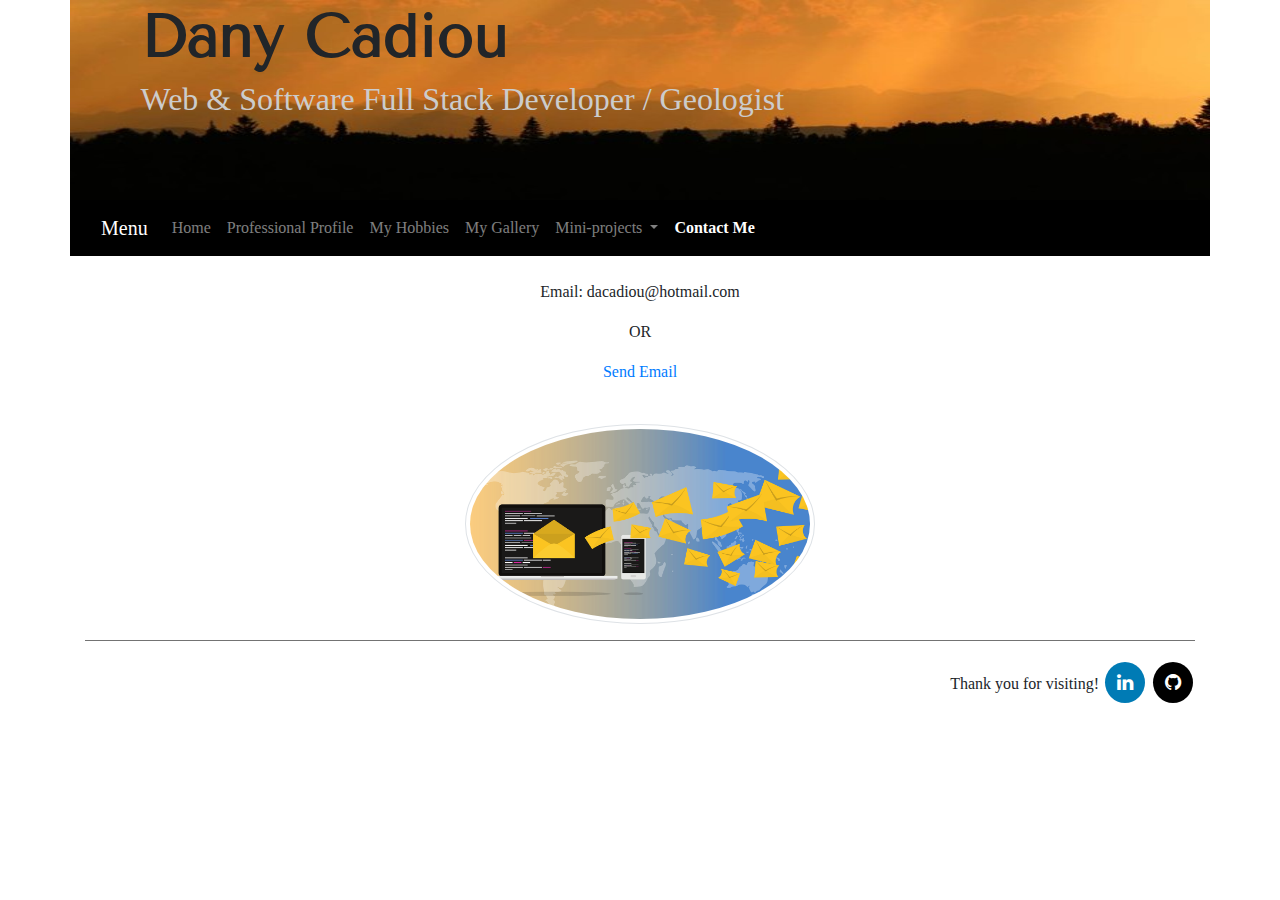
<file: html/4_Contact_me.html>
<!DOCTYPE html>
<html lang="en">

<head>

    <title>Contact Me</title>

    <meta charset="utf-8">
    <meta name="viewport" content="width=device-width, initial-scale=1">

    <!-- 3.5.1 jQuery library -->
    <script src="https://ajax.googleapis.com/ajax/libs/jquery/3.5.1/jquery.min.js"></script>
    <!-- Latest compiled and minified Bootstrap CSS -->
    <link rel="stylesheet" href="https://maxcdn.bootstrapcdn.com/bootstrap/4.5.0/css/bootstrap.min.css">
    <!-- 3.4.1 compiled and minified Bootstrap CSS -->
    <!--<link rel="stylesheet" href="https://maxcdn.bootstrapcdn.com/bootstrap/3.4.1/css/bootstrap.min.css">
    <!-- 4.5.0 Latest compiled Bootstrap CSS-->
    <script src="https://maxcdn.bootstrapcdn.com/bootstrap/4.5.0/js/bootstrap.min.js"></script>
    <!-- 1.16.0 Popper library-->
    <script src="https://cdnjs.cloudflare.com/ajax/libs/popper.js/1.16.0/umd/popper.min.js"></script>
    <link rel="stylesheet" href="https://cdnjs.cloudflare.com/ajax/libs/font-awesome/4.7.0/css/font-awesome.min.css">
    <link href="https://fonts.googleapis.com/css2?family=Tenor+Sans&display=swap" rel="stylesheet">
    
    <!-- External set up of style-->
    <link rel="stylesheet" type="text/css" href="../css/style.css">


    <!-- Internal set up of style-->
    <style type="text/css">

    </style>

</head>

<body>

    <div class="container header">
        <h1>Dany Cadiou</h1>
        <h2>Web & Software Full Stack Developer / Geologist </h2>
    </div>

    <div class="container" style="background-color: black;">
        <nav class="navbar navbar-expand-lg navbar-dark bg-custom" style="background-color: black;">
            <a class="navbar-brand" href="../index.html">Menu</a>
            <button class="navbar-toggler" type="button" data-toggle="collapse" data-target="#navbarNavDropdown"
                aria-controls="navbarNavDropdown" aria-expanded="false" aria-label="Toggle navigation">
                <span class="navbar-toggler-icon"></span>
            </button>
            <div class="collapse navbar-collapse" id="navbarNavDropdown">
                <ul class="navbar-nav">
                    <li class="nav-item ">
                        <a class="nav-link" href="../index.html">Home</a>
                    </li>
                    <li class="nav-item">
                        <a class="nav-link" href="./1_Prof.html">Professional Profile</a>
                    </li>
                    <li class="nav-item">
                        <a class="nav-link" href="./2_Hobbies.html">My Hobbies</a>
                    </li>
                    <li class="nav-item">
                        <a class="nav-link" href="./3_Gallery.html">My Gallery</a>
                    </li>
                    <li class="nav-item dropdown">
                        <a class="nav-link dropdown-toggle " href="#" id="navbarDropdownMenuLink" data-toggle="dropdown"
                            aria-haspopup="true" aria-expanded="false">
                            Mini-projects
                        </a>
                        <div class="dropdown-menu" aria-labelledby="navbarDropdownMenuLink">
                            <a class="dropdown-item" href="./mp_M4 LA2 Cash Calculator.html">Cash calculator</a>
                            <a class="dropdown-item" href="./mp_M4 LA3 Student Registration Form.html">Student
                                Registration Form</a>
                            <a class="dropdown-item" href="./mp_M3 LA2 Movie Pricing Page.html">Movie Pricing Page</a>
                            <a class="dropdown-item" href="./mp_M2 LA3 Lyrics Page.html">Lyrics Page</a>
                            <a class="dropdown-item " href="./mp_M3 LA Canadian Lakes.html">Canadian Lakes</a>
                            <a class="dropdown-item" href="./mp_CSS Tissue Contrast Illusion.html">Contrast Illusion</a>
                        </div>
                    </li>
                    <li class="nav-item">
                        <a class="nav-link active" href="./4_Contact_me.html">Contact Me<span class="sr-only">(current)</span></a>
                    </li>
                </ul>
            </div>
        </nav>
    </div>

    <div class="container my-auto text-center">
        <br />
        <p>Email: dacadiou@hotmail.com</p>
        <p>OR</p>
        <p><a href="mailto: dacadiou@hotmail.com">Send Email</a></p>
        <br />
        <img src="../img/email-3249062_1280.png"  class="img-thumbnail rounded-circle" style="max-width: 350px;" alt="Message Image" />
    </div>
    <div class="container">
        <footer>
            <hr / color="grey" thick="1">
            <a style="font-family: Trattatello, fantasy;">Thank you for visiting!</a>
            <!--<a href="https://www.facebook.com/dany.cadiou/" class="fa fa-facebook"></a>-->
            <a href="https://www.linkedin.com/in/dany-cadiou" class="fa fa-linkedin"></a>
            <a href="https://github.com/dacadiou27" class="fa fa-github"></a>
        </footer>
    </div>
</body>

</html>
</file>
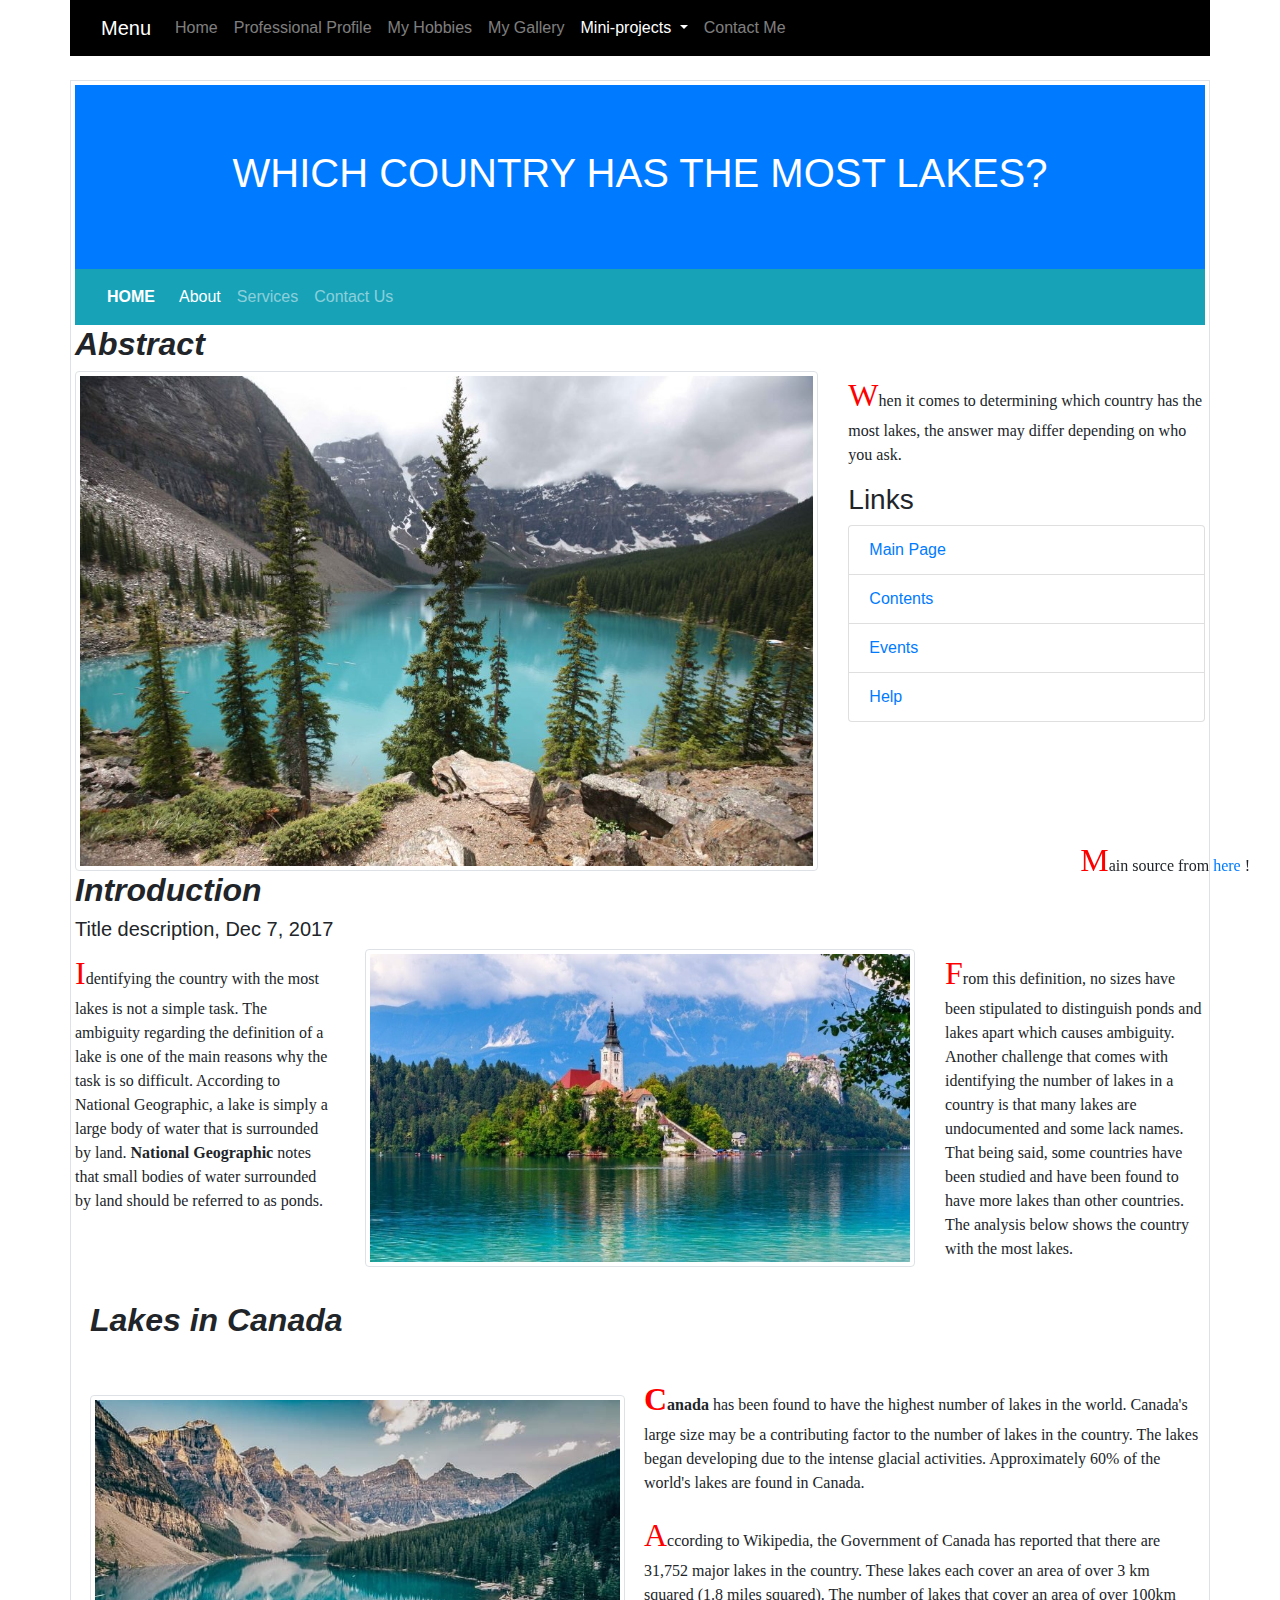
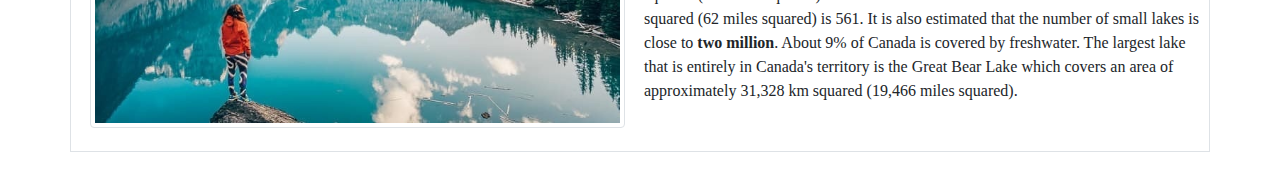
<file: html/mp_M3 LA Canadian Lakes.html>
<!DOCTYPE html>
<html lang="en">

<head>
  <title>Inclass Learning Activity</title>
  <meta charset="utf-8">
  <meta name="viewport" content="width=device-width, initial-scale=1">
  <link rel="stylesheet" href="https://maxcdn.bootstrapcdn.com/bootstrap/4.4.1/css/bootstrap.min.css">
  <script src="https://ajax.googleapis.com/ajax/libs/jquery/3.4.1/jquery.min.js"></script>
  <script src="https://cdnjs.cloudflare.com/ajax/libs/popper.js/1.16.0/umd/popper.min.js"></script>
  <script src="https://maxcdn.bootstrapcdn.com/bootstrap/4.4.1/js/bootstrap.min.js"></script>


  <style type="text/css">
    h1 {
      text-transform: uppercase;
      /*text-shadow: yellowgreen;*/
    }

    h2 {
      font-style: italic;
      font-family: 'Gill Sans', 'Gill Sans MT', Calibri, 'Trebuchet MS', sans-serif;
      font-weight: bolder;
    }

    p {
      font-family: Georgia, 'Times New Roman', Times, serif;
    }

    p::first-letter {
    color: #ff0000;
    font-size:xx-large;
    }

    #ref {
      position: fixed;
      bottom: 0;
      width: 100%;
      text-align: right;
    }
  </style>
</head>

<body>
  <div class="container" style="background-color: black;">
    <nav class="navbar navbar-expand-lg navbar-dark bg-custom" style="background-color: black;">
        <a class="navbar-brand" href="../index.html">Menu</a>
        <button class="navbar-toggler" type="button" data-toggle="collapse" data-target="#navbarNavDropdown"
            aria-controls="navbarNavDropdown" aria-expanded="false" aria-label="Toggle navigation">
            <span class="navbar-toggler-icon"></span>
        </button>
        <div class="collapse navbar-collapse" id="navbarNavDropdown">
            <ul class="navbar-nav">
                <li class="nav-item ">
                    <a class="nav-link" href="../index.html">Home</a>
                </li>
                <li class="nav-item">
                    <a class="nav-link" href="./1_Prof.html">Professional Profile</a>
                </li>
                <li class="nav-item">
                    <a class="nav-link" href="./2_Hobbies.html">My Hobbies</a>
                </li>
                <li class="nav-item">
                    <a class="nav-link" href="./3_Gallery.html">My Gallery</a>
                </li>
                <li class="nav-item dropdown">
                    <a class="nav-link dropdown-toggle active" href="#" id="navbarDropdownMenuLink" data-toggle="dropdown"
                        aria-haspopup="true" aria-expanded="false">
                        Mini-projects
                    </a>
                    <div class="dropdown-menu" aria-labelledby="navbarDropdownMenuLink">
                        <a class="dropdown-item" href="./mp_M4 LA2 Cash Calculator.html">Cash calculator</a>
                        <a class="dropdown-item" href="./mp_M4 LA3 Student Registration Form.html">Student
                            Registration Form</a>
                        <a class="dropdown-item" href="./mp_M3 LA2 Movie Pricing Page.html">Movie Pricing Page</a>
                        <a class="dropdown-item " href="./mp_M2 LA3 Lyrics Page.html">Lyrics Page</a>
                        <a class="dropdown-item active" href="./mp_M3 LA Canadian Lakes.html">Canadian Lakes</a>
                        <a class="dropdown-item" href="./mp_CSS Tissue Contrast Illusion.html">Contrast Illusion</a>
                    </div>
                </li>
                <li class="nav-item">
                    <a class="nav-link" href="./4_Contact_me.html">Contact Me<span
                            class="sr-only">(current)</span></a>
                </li>
            </ul>
        </div>
    </nav>
</div>
  <div class="container p-1 my-4 border ">

    <div class="jumbotron text-center bg-primary text-white" style="margin-bottom : 0 ;border-radius: 0";>
      <h1>Which Country Has the Most Lakes?</h1>
    </div>

    <nav class="navbar navbar-expand-sm bg-info navbar-dark">
      <a style="text-transform: uppercase;font-weight: bolder; color: white;" class="nav-link" href="#">Home</a>
      <div>
        <ul class="navbar-nav">
          <li class="nav-item active">
            <a class="nav-link" href="#">About</a>
          </li>
          <li class="nav-item">
            <a class="nav-link" ref="#">Services</a>
          </li>
          <li class="nav-item">
            <a class="nav-link" href="#">Contact Us</a>
          </li>
        </ul>
      </div>
    </nav>

    <div>
      <div>
        <div class="jumbotron:text-center">

          <h2>Abstract</h2>

          <div class="row">
            <div class="col-sm-8">
              <img class="img-thumbnail" src="../img/A.jpg" alt="photo_A">
            </div>

            <div class="col-sm-4">
              <p>When it comes to determining which country has the most lakes, the answer may differ depending on who
                you ask.</p>
              <h3>Links</h3>
              <ul class="list-group">
                <li class="list-group-item">
                  <a href="#">Main Page</a>
                </li>
                <li class="list-group-item">
                  <a href="#">Contents</a>
                </li>
                <li class="list-group-item">
                  <a href="#">Events</a>
                </li>
                <li class="list-group-item">
                  <a href="#">Help</a>
                </li>
              </ul>
              <!--<hr> defines a thematic break in an HTML page  -->
            </div>
          </div>
        </div>

        <h2>Introduction</h2>
        <h5>Title description, Dec 7, 2017</h5>

        <div class="row">
          <div class="col-sm-3">
            <p>Identifying the country with the most lakes is not a simple task. The ambiguity regarding the
              definition of
              a lake is one of the main reasons why the task is so difficult. According to National Geographic, a lake
              is
              simply a large body of water that is surrounded by land. <b>National Geographic</b> notes that small bodies of
              water surrounded by land should be referred to as ponds. </p>
            <br />
          </div>

          <div class="col-sm-6">
            <img class="img-thumbnail" src="../img/F.jpg" alt="photo_F">
          </div>

          <div class="col-sm-3 ">
            <p>From this definition, no sizes have been stipulated to distinguish ponds and lakes apart which causes
              ambiguity. Another challenge that comes with identifying the number of lakes in a country is that many
              lakes
              are undocumented and some lack names. That being said, some countries have been studied and have been
              found
              to have more lakes than other countries. The analysis below shows the country with the most lakes. </p>
            <br />

          </div>
        </div>

        <div class="container">
          <h2>Lakes in Canada</h2>
          <div class="row">
            <div class="col-sm-6">
              <br><br>
              <img class="img-thumbnail" src=".././img/C.jpg" alt="photo_C">
            </div>

            <div class="col-sm-6 p-1 my-4">
              <p><b>Canada</b> has been found to have the highest number of lakes in the world. Canada's large size may be a
                contributing factor to the number of lakes in the country. The lakes began developing due to the
                intense
                glacial activities. Approximately 60% of the world's lakes are found in Canada. </p>
              <p>According to Wikipedia, the Government of Canada has reported that there are 31,752 major lakes in
                the
                country. These lakes each cover an area of over 3 km squared (1.8 miles squared). The number of lakes
                that
                cover an area of over 100km squared (62 miles squared) is 561. It is also estimated that the number of
                small
                lakes is close to <b>two million</b>. About 9% of Canada is covered by freshwater. The largest lake that is
                entirely in Canada's territory is the Great Bear Lake which covers an area of approximately 31,328 km
                squared (19,466 miles squared). </p>
            </div>
          </div>
        </div>
      </div>
    </div>
  </div>
    <div id="ref">
      <p style="padding-right: 30px;"> Main source from <a href="https://en.wikipedia.org">here</a> !</p>
    </div>


</body>

</html>
</file>
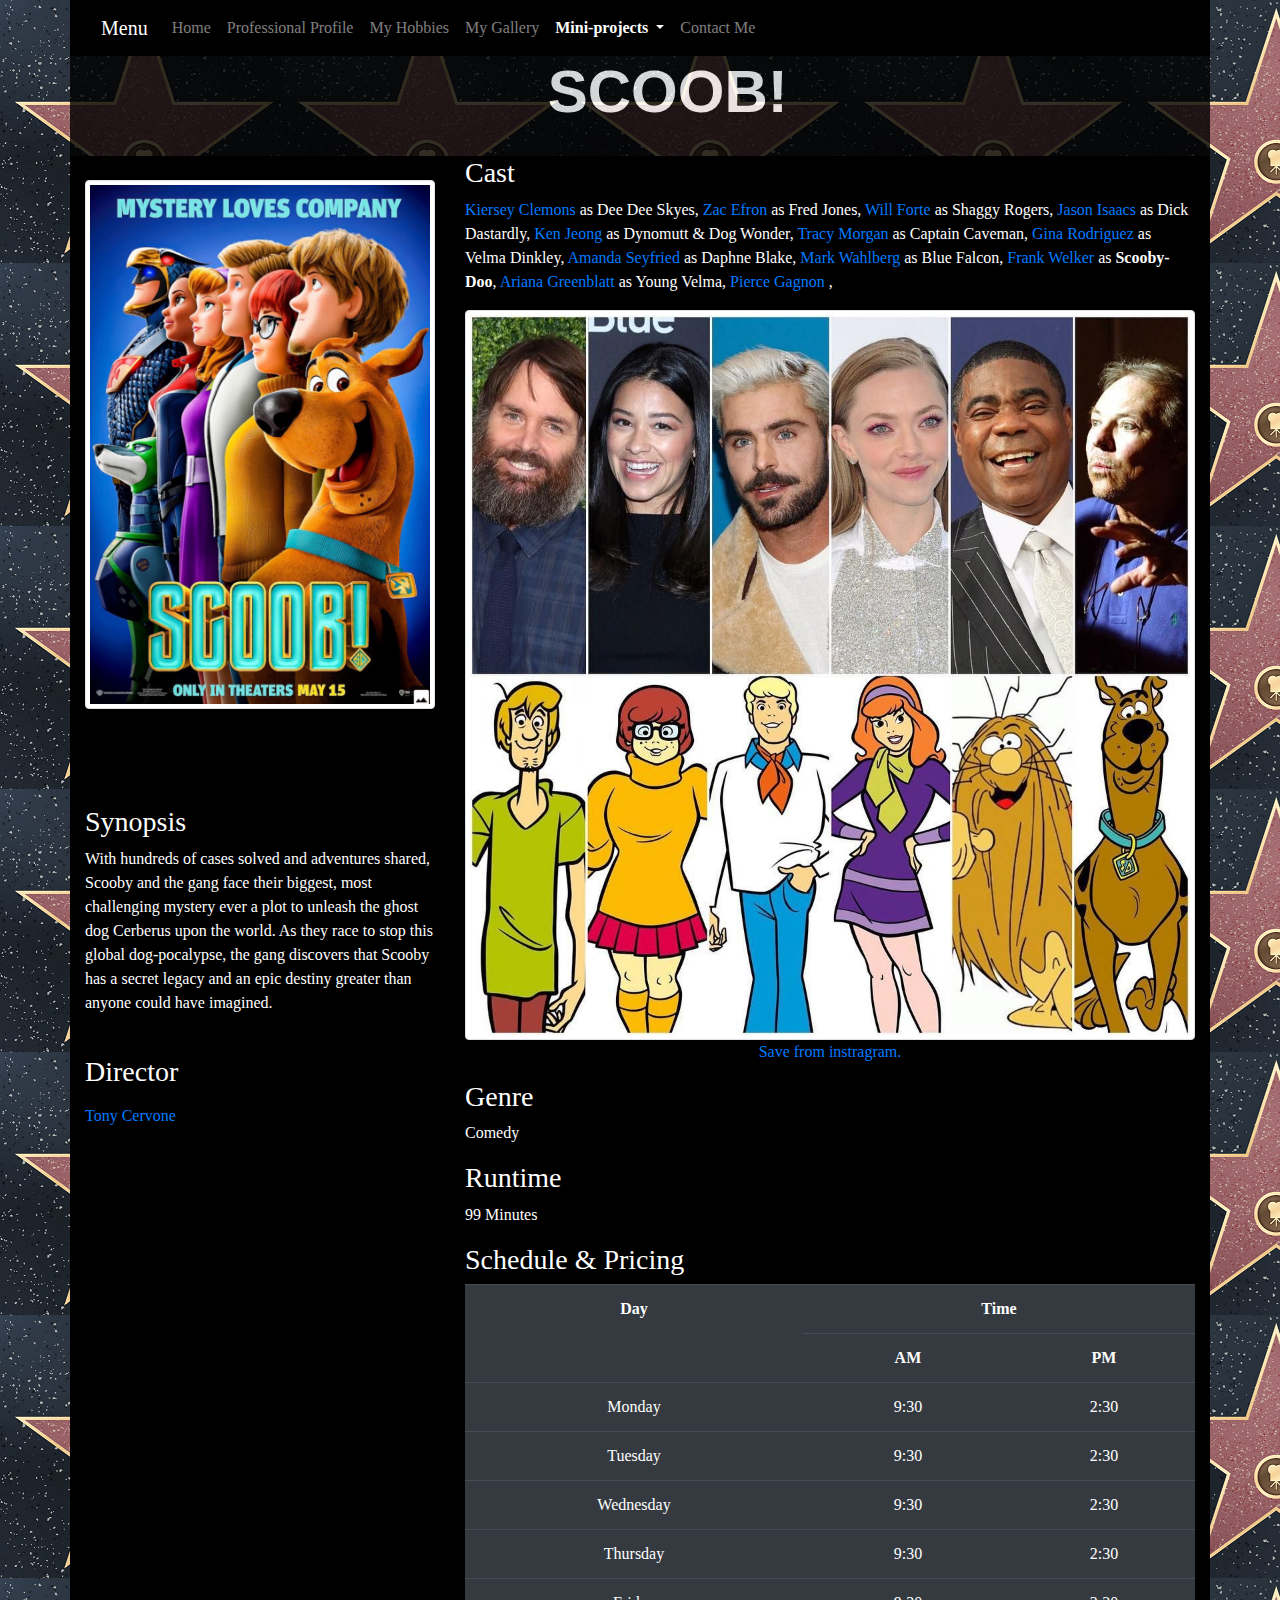
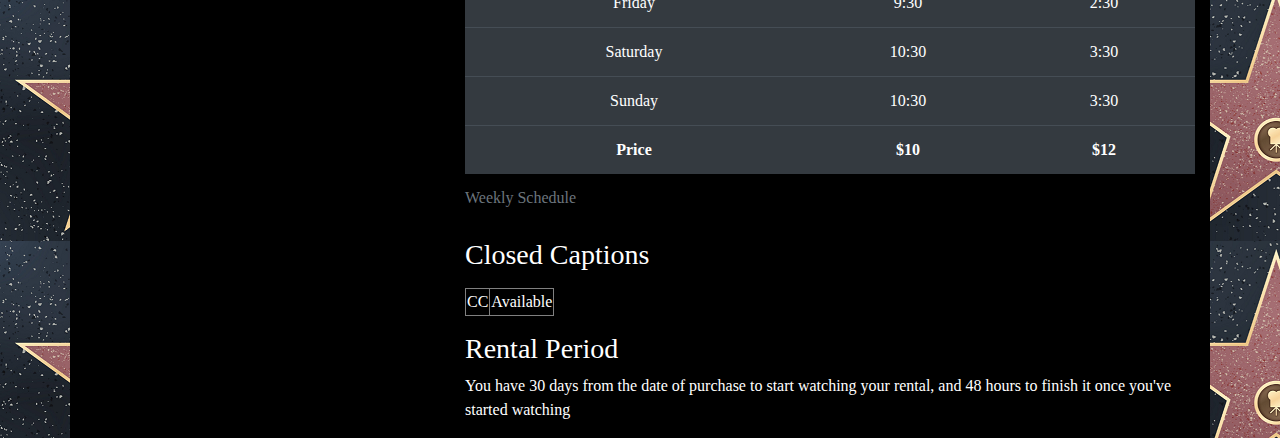
<file: html/mp_M3 LA2 Movie Pricing Page.html>
<!DOCTYPE html>
<html lang="en">

<head>
    <!--Date 17 June 2020-->
    <!--Module 3 Lesson 2 DC with bootstrap-->
    <!--Movie add-->
    <title>M3 L2 DC Movie Bootstrap</title>
    <meta charset="utf-8">
    <meta name="viewport" content="width=device-width, initial-scale=1">
    <link rel="stylesheet" href="https://maxcdn.bootstrapcdn.com/bootstrap/4.5.0/css/bootstrap.min.css">
    <script src="https://ajax.googleapis.com/ajax/libs/jquery/3.5.1/jquery.min.js"></script>
    <script src="https://cdnjs.cloudflare.com/ajax/libs/popper.js/1.16.0/umd/popper.min.js"></script>
    <script src="https://maxcdn.bootstrapcdn.com/bootstrap/4.5.0/js/bootstrap.min.js"></script>

    <!--External set up of style-->
    <link rel="stylesheet" type="text/css" href="../css/style.css">

    <!--Internal set up of style-->
    <style>
        /* Large desktop @media (min-width: 1200px) { ... }
/* Portrait tablet to landscape and desktop @media (min-width: 768px) and (max-width: 979px) { ... }
/* Landscape phone to portrait tablet @media (max-width: 767px) { ... }
/* Landscape phones and down @media (max-width: 480px) { ... }*/


        @media screen and (min-width: 1200px) {

            body {
                background-image: url("../img/Star_small.png");
                background-size: repeat;
                background-color: white;
            }
        }

        /*when the screen is between 768 and 1200 px --> change the body as follow*/
        @media (min-width: 768px) and (max-width: 1200px) {
            body {
                background-image: url("../img/Star_small.png");
                background-size: repeat;
                background-color: white;
            }
        }

        /*when the screen is bellow 767px --> change the body as follow*/
        @media screen and (max-width: 767px) {
            /*NEED HELP - background-color and font color not responding as expected!!!!*/

            body {
                background-color: black;
            }
        }
    </style>
</head>

<body>
    <div class="container" style="background-color: black;">
        <nav class="navbar navbar-expand-lg navbar-dark bg-custom" style="background-color: black;">
            <a class="navbar-brand" href="../index.html">Menu</a>
            <button class="navbar-toggler" type="button" data-toggle="collapse" data-target="#navbarNavDropdown"
                aria-controls="navbarNavDropdown" aria-expanded="false" aria-label="Toggle navigation">
                <span class="navbar-toggler-icon"></span>
            </button>
            <div class="collapse navbar-collapse" id="navbarNavDropdown">
                <ul class="navbar-nav">
                    <li class="nav-item ">
                        <a class="nav-link" href="../index.html">Home <span class="sr-only">(current)</span></a>
                    </li>
                    <li class="nav-item">
                        <a class="nav-link" href="1_Prof.html">Professional Profile</a>
                    </li>
                    <li class="nav-item">
                        <a class="nav-link" href="2_Hobbies.html">My Hobbies</a>
                    </li>
                    <li class="nav-item">
                        <a class="nav-link" href="3_Gallery.html">My Gallery</a>
                    </li>
                    <li class="nav-item dropdown">
                        <a class="nav-link dropdown-toggle active" href="#" id="navbarDropdownMenuLink" data-toggle="dropdown"
                            aria-haspopup="true" aria-expanded="false">
                            Mini-projects
                        </a>
                        <div class="dropdown-menu" aria-labelledby="navbarDropdownMenuLink">
                            <a class="dropdown-item" href="./mp_M4 LA2 Cash Calculator.html">Cash calculator</a>
                            <a class="dropdown-item" href="./mp_M4 LA3 Student Registration Form.html">Student
                                Registration Form</a>
                            <a class="dropdown-item active" href="./mp_M3 LA2 Movie Pricing Page.html">Movie Pricing Page</a>
                            <a class="dropdown-item" href="./mp_M2 LA3 Lyrics Page.html">Lyrics Page</a>
                            <a class="dropdown-item " href="./mp_M3 LA Canadian Lakes.html">Canadian Lakes</a>
                            <a class="dropdown-item" href="./mp_CSS Tissue Contrast Illusion.html">Contrast Illusion</a>
                        </div>
                    </li>
                    <li class="nav-item">
                        <a class="nav-link" href="4_Contact_me.html">Contact Me</a>
                    </li>
                </ul>
            </div>
        </nav>
    </div>

    <div class=" container text-center bg-custom"
        style="background-color: black; color: white; opacity:0.8; height:100px;">
        <h1>SCOOB!</h1>
    </div>

    <div class="container" style="background-color: black; color: white;">
        <div class="row">
            <div class="col-sm-4">
                <br />
                <img class="img-thumbnail" src="../img/scoob.jpg" alt="Scoob!" />
                <br />
                <br />
                <br />
                <br />
                <br />
                <h3>Synopsis</h3>
                <p>With hundreds of cases solved and adventures shared, Scooby and the gang face their biggest, most
                    challenging mystery ever a plot to unleash the ghost dog Cerberus upon the world. As they race to
                    stop this global dog-pocalypse, the gang discovers that Scooby has a secret legacy and an epic
                    destiny greater than anyone could have imagined.</p>
                <br />

                <h3>Director</h3>
                <p id=" Director"></p>
                <a href="https://en.wikipedia.org/wiki/Spike_Brandt_and_Tony_Cervone" target="_blank">Tony Cervone </a>
                </p>


            </div>

            <div class="col-sm-8">

                <h3>Cast</h3>
                <p id="Cast">
                    <a href="https://en.wikipedia.org/wiki/Kiersey_Clemons" target="_blank">Kiersey Clemons </a> as Dee
                    Dee Skyes,
                    <a href="https://en.wikipedia.org/wiki/Zac_Efron" target="_blank">Zac Efron </a> as Fred Jones,
                    <a href="https://en.wikipedia.org/wiki/Will_Forte" target="_blank">Will Forte </a> as Shaggy Rogers,
                    <a href="https://en.wikipedia.org/wiki/Jason_Isaacs" target="_blank">Jason Isaacs </a> as Dick
                    Dastardly,
                    <a href="https://en.wikipedia.org/wiki/Ken_Jeong" target="_blank">Ken Jeong </a> as Dynomutt & Dog
                    Wonder,
                    <a href="https://en.wikipedia.org/wiki/Tracy_Morgan" target="_blank">Tracy Morgan </a> as Captain
                    Caveman,
                    <a href="https://en.wikipedia.org/wiki/Gina_Rodriguez" target="_blank">Gina Rodriguez </a> as Velma
                    Dinkley,
                    <a href="https://en.wikipedia.org/wiki/Amanda_Seyfried" target="_blank">Amanda Seyfried </a> as
                    Daphne Blake,
                    <a href="https://en.wikipedia.org/wiki/Mark_Wahlberg" target="_blank">Mark Wahlberg </a> as Blue
                    Falcon,
                    <a href="https://en.wikipedia.org/wiki/Frank_Welker" target="_blank">Frank Welker </a> as
                    <b>Scooby-Doo</b>,
                    <a href="https://www.imdb.com/name/nm7567556/" target="_blank">Ariana Greenblatt </a> as Young
                    Velma,
                    <a href="https://en.wikipedia.org/wiki/Pierce_Gagnon" target="_blank">Pierce Gagnon </a> ,
                </p>
                <img class="img-thumbnail" src="../img/99e8676b464da9ba6cb9915620fb4b9d.jpg" alt="Cast" />
                <br />
                <p align="center"><a
                        href="https://www.instagram.com/p/BvZBucFhbei/?utm_source=ig_share_sheet&igshid=1ig68m30cboxl"
                        target="_blank">Save from instragram.</a></p>

                <h3>Genre</h3>
                <p id="Genre">Comedy</p>

                <h3>Runtime</h3>
                <p id="Runtime">99 Minutes</p>

                <h3>Schedule & Pricing</h3>
                <table class="table table-dark" style="text-align: center;">
                    <tr>
                        <!--issues with colspam & rowspam-->
                        <th rowspan="2"> Day </th>
                        <th colspan="2"> Time </th>
                    </tr>
                    <tr>
                        <th> AM </th>
                        <th> PM </th>
                    <tr>
                        <td> Monday </td>
                        <td> 9:30 </td>
                        <td> 2:30 </td>
                    </tr>
                    <tr>
                        <td> Tuesday </td>
                        <td> 9:30 </td>
                        <td> 2:30 </td>
                    </tr>
                    <tr>
                        <td> Wednesday </td>
                        <td> 9:30 </td>
                        <td> 2:30 </td>
                    </tr>
                    <tr>
                        <td> Thursday </td>
                        <td> 9:30 </td>
                        <td> 2:30 </td>
                    </tr>
                    <tr>
                        <td> Friday </td>
                        <td> 9:30 </td>
                        <td> 2:30 </td>
                    </tr>
                    <tr>
                        <td> Saturday </td>
                        <td> 10:30 </td>
                        <td> 3:30 </td>
                    </tr>
                    </tr>
                    <td> Sunday </td>
                    <td> 10:30 </td>
                    <td> 3:30 </td>
                    </tr>
                    </tr>
                    <th> Price </th>
                    <td> <b>$10 </b></td>
                    <td> <b>$12 </b></td>
                    </tr>
                    <tr>
                        <caption>Weekly Schedule</caption>
                </table>

                <h3>Closed Captions</h3>
                <p id="Closed Captions">
                <table border="1">
                    <td>CC</td>
                    <td>Available</td>
                </table>
                </p>

                <h3>Rental Period</h3>
                <p id="Rental Period">You have 30 days from the date of purchase to start watching your rental, and 48
                    hours to finish it once you've started watching</p>

            </div>
        </div>
    </div>

</body>

</html>
</file>
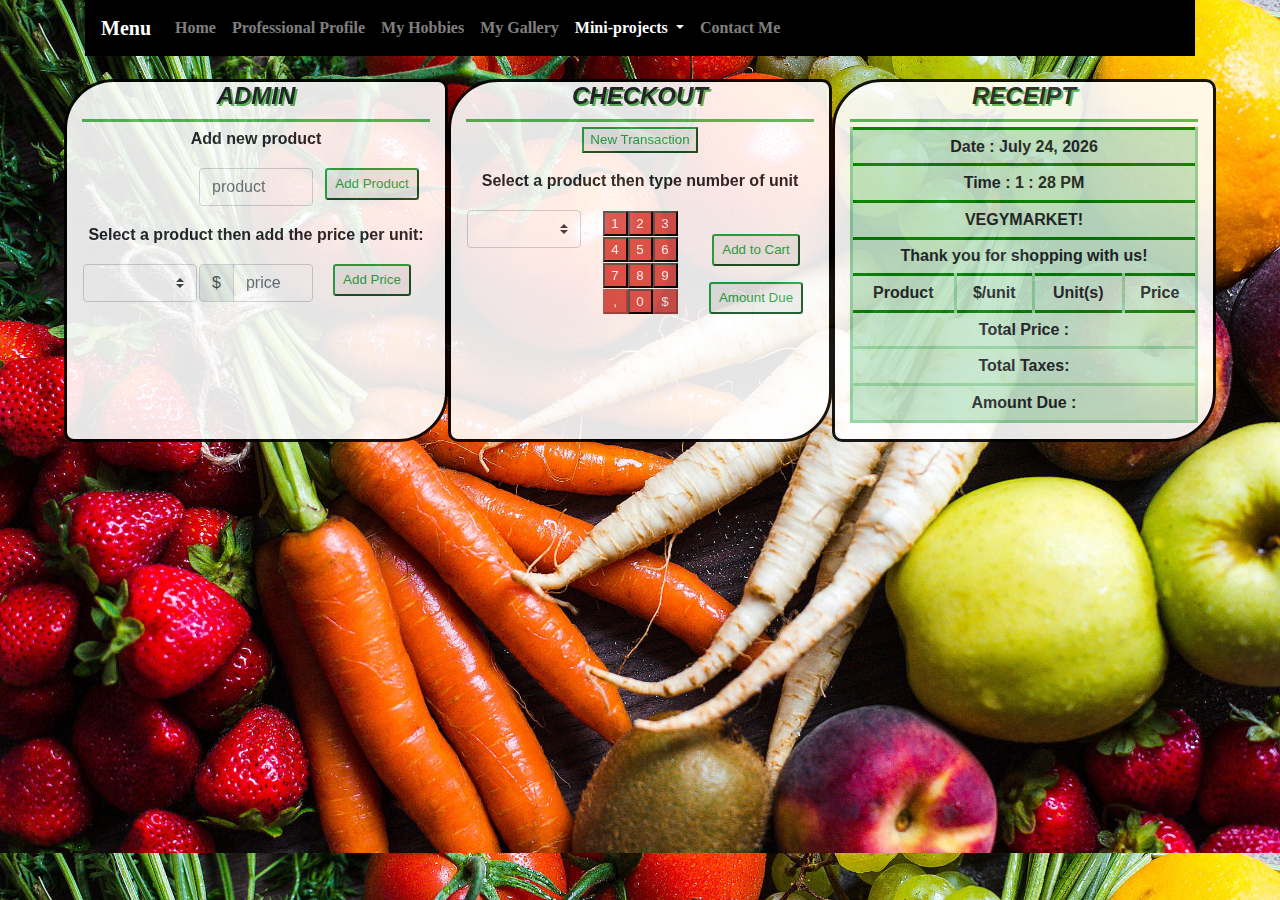
<file: html/mp_M4 LA2 Cash Calculator.html>
<!DOCTYPE html>
<html lang="en">

<!--Date        : 26th June 2020-->
<!--Title       : M4 LA2 HTML Cashier Calculator DC-->
<!--Description : Cashier Calculato-->
<!--Use "Shift" + "Alt" +"F" to justify evething -->


<head>

    <title>M4 LA2 Cashier Calculator</title>

    <meta charset="utf-8">
    <meta name="viewport" content="width=device-width, initial-scale=1">

    <!-- 3.5.1 jQuery library -->
    <script src="https://ajax.googleapis.com/ajax/libs/jquery/3.5.1/jquery.min.js"></script>
    <!-- Latest compiled and minified Bootstrap CSS -->
    <link rel="stylesheet" href="https://maxcdn.bootstrapcdn.com/bootstrap/4.5.0/css/bootstrap.min.css">
    <!-- 3.4.1 compiled and minified Bootstrap CSS -->
    <!--<link rel="stylesheet" href="https://maxcdn.bootstrapcdn.com/bootstrap/3.4.1/css/bootstrap.min.css">
    <!-- 4.5.0 Latest compiled Bootstrap CSS-->
    <script src="https://maxcdn.bootstrapcdn.com/bootstrap/4.5.0/js/bootstrap.min.js"></script>
    <!-- 1.16.0 Popper library-->
    <script src="https://cdnjs.cloudflare.com/ajax/libs/popper.js/1.16.0/umd/popper.min.js"></script>

    <!-- External set up of style-->
    <link rel="stylesheet" type="text/css" href="../css/style.css">

    <!-- Internal set up of style-->
    <style type="text/css">
        body {
            font-family: Arial, Helvetica, sans-serif;
            font-weight: bold;
            text-align: center;
            background-image: url(../img/fresh-colorful-fruits-and-vegetables-2210x1473.jpg);
            background-color: white;
            background-size: cover;
        }

        .main {
            margin-top: 2%;
            margin-bottom: 2%;
            border: solid 3px black;
            border-radius: 50px 10px 50px 10px;
            background-color: white;
            opacity: 0.9;

        }

        .col-sm-4 {
            padding: 1px;
        }

        .row {
            margin: auto;
        }

        form {
            max-width: 90%;
            margin: auto;
        }

        button[type=submit] {
            font-size: smaller;
        }

        h4 {
            text-align: center;
            text-transform: uppercase;
            text-shadow: 2px 2px #5cb85c;
            font-weight: bold;
            font-style: italic;
        }

        .number {
            color: white;
            background-color: #d9534f;
            width: 25px;
            height: 25px;
            margin-top: 1px;
        }

        .number:hover {
            background-color: black;
        }

        .head {
            border-bottom: solid #5cb85c;
            margin-bottom: 5px;
            ;
        }


        table,
        tr,
        td,
        th,
        thead,
        tbody {
            border: solid 3px green;
        }

        .calculator {
            display: inline-block;
        }
    </style>

    <!-- External set up of JS-->
    <script type="text/javascript" src="../js/js_scripts_cal.js"></script>
</head>


<body onload="myDisplayDataTime()">
    <div class="container">

        <nav class="navbar navbar-expand-lg navbar-dark bg-custom" style="background-color: black;">
            <a class="navbar-brand" href="../index.html">Menu</a>
            <button class="navbar-toggler" type="button" data-toggle="collapse" data-target="#navbarNavDropdown"
                aria-controls="navbarNavDropdown" aria-expanded="false" aria-label="Toggle navigation">
                <span class="navbar-toggler-icon"></span>
            </button>
            <div class="collapse navbar-collapse" id="navbarNavDropdown">
                <ul class="navbar-nav">
                    <li class="nav-item ">
                        <a class="nav-link" href="../index.html">Home <span class="sr-only">(current)</span></a>
                    </li>
                    <li class="nav-item">
                        <a class="nav-link" href="1_Prof.html">Professional Profile</a>
                    </li>
                    <li class="nav-item">
                        <a class="nav-link" href="2_Hobbies.html">My Hobbies</a>
                    </li>
                    <li class="nav-item">
                        <a class="nav-link" href="3_Gallery.html">My Gallery</a>
                    </li>
                    <li class="nav-item dropdown">
                        <a class="nav-link dropdown-toggle active" href="#" id="navbarDropdownMenuLink" data-toggle="dropdown"
                            aria-haspopup="true" aria-expanded="false">
                            Mini-projects
                        </a>
                        <div class="dropdown-menu" aria-labelledby="navbarDropdownMenuLink">
                            <a class="dropdown-item active" href="./mp_M4 LA2 Cash Calculator.html">Cash calculator</a>
                            <a class="dropdown-item" href="./mp_M4 LA3 Student Registration Form.html">Student
                                Registration Form</a>
                            <a class="dropdown-item" href="./mp_M3 LA2 Movie Pricing Page.html">Movie Pricing Page</a>
                            <a class="dropdown-item" href="./mp_M2 LA3 Lyrics Page.html">Lyrics Page</a>
                            <a class="dropdown-item " href="./mp_M3 LA Canadian Lakes.html">Canadian Lakes</a>
                            <a class="dropdown-item" href="./mp_CSS Tissue Contrast Illusion.html">Contrast Illusion</a>
                        </div>
                    </li>
                    <li class="nav-item">
                        <a class="nav-link" href="4_Contact_me.html">Contact Me</a>
                    </li>
                </ul>
            </div>
        </nav>
    </div>

    <!--<body>-->
    <form>
        <div class="row">
            <div class="col-md-4 main">
                <div class="head">
                    <h4>Admin</h4>
                </div>
                <p>Add new product</p>
                <div class="row">
                    <div class="col-sm-4">

                    </div>
                    <div class="form-group col-sm-4">
                        <input type="product" class="form-control" id="product" placeholder="product"
                            name="product name">
                    </div>
                    <div class="col-sm-4">
                        <button type="submit" value="submit" class=" btn-outline-success btn-sm mb-3"
                            onclick="addingItems();"> Add
                            Product</button>
                    </div>
                </div>
                <p>Select a product then add the price per unit:</p>
                <div class="row">
                    <div class="col-sm-4">
                        <select name="selection" id="selection" class="custom-select mb-3">
                            <!--<option value="Apple">Apple</option>
                                <option value="Banana">Banana</option>
                                <option value="Tomatoes">Tomatoes</option>-->
                        </select>
                    </div>
                    <div class="form-group col-sm-4">
                        <div class="input-group">
                            <div class="input-group-prepend">
                                <span class="input-group-text" id="Dollar">$</span>
                            </div>
                            <input type="price" class="form-control" id="price" placeholder="price" name="price"
                                required>
                        </div>
                    </div>
                    <div class="col-sm-4">
                        <button type="submit" value="submit" class="btn-outline-success btn-sm mb-3"
                            onclick="addPrice();"> Add Price</button>
                    </div>
                </div>
            </div>

            <div class="col-md-4 main">
                <div class="head">
                    <h4>Checkout</h4>
                </div>
                <button type="submit" value="submit" class=" btn-outline-success btn-lm mb-3" onclick="resetReceipt()">
                    New
                    Transaction</button>
                <p>Select a product then type number of unit</p>
                <div class="row">
                    <div class="col-sm-4">
                        <select name="weightprice" id="weightprice" class="custom-select mb-3">
                            <!--<option value="Apple">Apple (0.95$/unit)</option>
                                <option value="Banana">Banana (0.75$/unit)</option>
                                <option value="Tomatoes">Tomatoes (0.55$/unit)</option>-->
                        </select>
                    </div>
                    <div class="col-sm-4" style="justify-content:left">
                        <div class="calculator">
                            <div class="row ">
                                <button type="submit" value="1" class="number" onclick="addProdQuantity1();">1</button>
                                <button type="submit" value="2" class="number" onclick="addProdQuantity2();">2</button>
                                <button type="submit" value="3" class="number" onclick="addProdQuantity3();">3</button>
                            </div>

                            <div class="row">
                                <button type="submit" value="4" class="number" onclick="addProdQuantity4();">4</button>
                                <button type="submit" value="5" class="number" onclick="addProdQuantity5();">5</button>
                                <button type="submit" value="6" class="number" onclick="addProdQuantity6();">6</button>
                            </div>

                            <div class="row">
                                <button type="submit" value="7" class="number" onclick="addProdQuantity7();">7</button>
                                <button type="submit" value="8" class="number" onclick="addProdQuantity8();">8</button>
                                <button type="submit" value="9" class="number" onclick="addProdQuantity9();">9</button>
                            </div>

                            <div class="row">
                                <button type="submit" value="submit" class="number" onclick="addProdQuantityComma();"
                                    disabled>,</button>
                                <button type="submit" value="0" class="number" onclick="addProdQuantity0();">0</button>
                                <button type="submit" value="submit" class="number" onclick="addProdQuantityDollars();"
                                    disabled>$</button>
                            </div>
                            <br />
                        </div>
                        <div id="transaction"></div>
                    </div>

                    <div class="col-sm-4">
                        </br>
                        <button type="submit" value="submit" class="btn-outline-success btn-sm mb-3"
                            onclick="addToCart();"> Add to
                            Cart </button>
                        <button type="submit" value="submit" class="btn-outline-success btn-sm mb-3"
                            onclick="amountDue();"> Amount
                            Due </button>
                    </div>

                </div>
            </div>

            <div class="col-md-4 main">
                <div class="head">
                    <h4>Receipt</h4>
                </div>
                <table class="table table-success table-sm table-striped" id="thisTable">
                    <thead>
                        <tr>
                            <th scope="row" colspan="4" id="date">Date: </th>
                        </tr>
                        <tr>
                            <th scope="row" colspan="4" id="timeNow">Time: </th>
                        </tr>
                        <tr>
                            <!--<th colspan="4"> <input type="datetime-local" id="meeting-time" name="meeting-time"
                                        value="2020-06-12T19:30" min="2020-01-07T00:00" max="2050-06-14T00:00"> </th>-->
                            <th colspan="4"> VEGYMARKET!
                        <tr>
                            <th colspan="4"> Thank you for shopping with us! </th>
                        </tr>
                        <tr>
                            <th scope="col">Product</th>
                            <th scope="col">$/unit</th>
                            <th scope="col">Unit(s)</th>
                            <th scope="col">Price</th>
                        </tr>
                    </thead>
                    <tbody>
                    </tbody>
                    <tfoot>
                        <!--<tr>
                                <th scope="row">item1</th>
                                <td>$/unit</td>
                                <td>units</td>
                                <td>price</td>
                            </tr>
                            <tr>
                                <th scope="row">2</th>
                                <td></td>
                                <td></td>
                                <td></td>
                            </tr>-->
                        <tr>
                            <td scope="row" colspan="4" id="totalPrice">Total Price : </td>
                        </tr>
                        <tr>
                            <td scope="row" colspan="4" id="totalTax">Total Taxes: </td>
                        </tr>
                        <tr>
                            <td scope="row" colspan="4" id="totalAmt">Amount Due : </td>
                        </tr>
                    </tfoot>
                </table>
            </div>
        </div>

    </form>
</body>

</html>
</file>
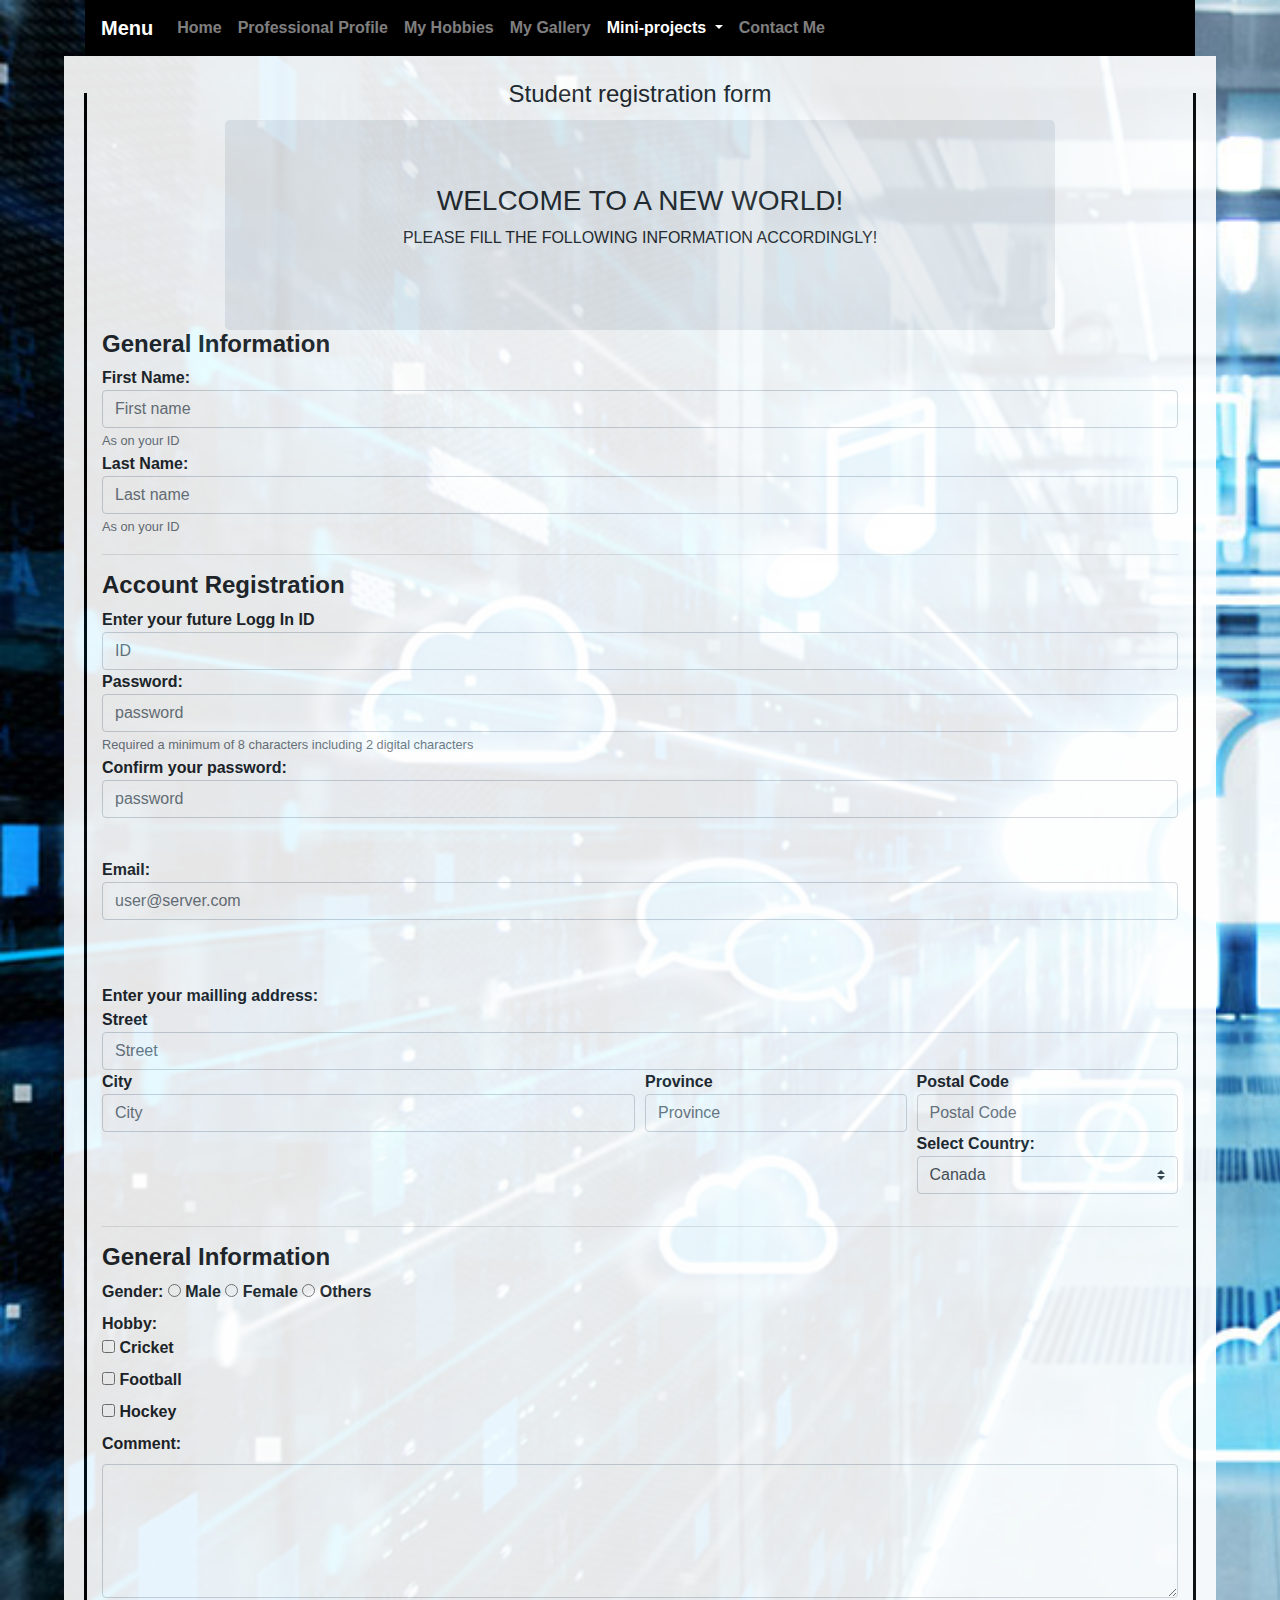
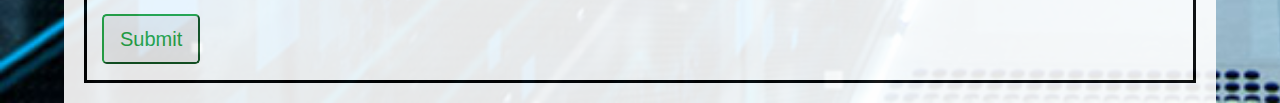
<file: html/mp_M4 LA3 Student Registration Form.html>
<!DOCTYPE html>
<html lang="en">

<!--Date        : 24th June 2020-->
<!--Title       : M4 LA4 HTML Student registration form DC-->
<!--Description : create a student registration form start-->
<!--Use "Shift" + "Alt" +"F" to justify evething -->


<head>

    <title>M4 LA4 HTML Student registration form DC</title>

    <meta charset="utf-8">
    <meta name="viewport" content="width=device-width, initial-scale=1">

    <!-- 3.5.1 jQuery library -->
    <script src="https://ajax.googleapis.com/ajax/libs/jquery/3.5.1/jquery.min.js"></script>
    <!-- Latest compiled and minified Bootstrap CSS -->
    <link rel="stylesheet" href="https://maxcdn.bootstrapcdn.com/bootstrap/4.5.0/css/bootstrap.min.css">
    <!-- 3.4.1 compiled and minified Bootstrap CSS -->
    <!--<link rel="stylesheet" href="https://maxcdn.bootstrapcdn.com/bootstrap/3.4.1/css/bootstrap.min.css">
    <!-- 4.5.0 Latest compiled Bootstrap CSS-->
    <script src="https://maxcdn.bootstrapcdn.com/bootstrap/4.5.0/js/bootstrap.min.js"></script>
    <!-- 1.16.0 Popper library-->
    <script src="https://cdnjs.cloudflare.com/ajax/libs/popper.js/1.16.0/umd/popper.min.js"></script>

    <!-- External set up of style-->
    <link rel="stylesheet" type="text/css" href="../css/style.css">

    <!-- Internal set up of style-->
    <style type="text/css">
        body {
            background-image: url(../img/cloud_computing_smaller.jpg);
            background-size: cover;
            background-color: white
        }

        .jumbotron {
            text-align: center;
            width: 75%;
            margin: auto;
        }

        .container {
            font-family: 'Lucida Sans', 'Lucida Sans Regular', 'Lucida Grande', 'Lucida Sans Unicode', Geneva, Verdana, sans-serif;
            font-weight: bold;
            width: 100%;
        }

        form {
            background-color: white;
            opacity: 0.9;
            width: 90%;
            padding: 20px;
            margin: auto;
        }

        fieldset {
            border: solid black 3px;
        }

        legend {
            text-align: center;

        }

        h4 {
            font-weight: bold;
        }
    </style>

</head>

<body>
    <div class="container">
        <nav class="navbar navbar-expand-lg navbar-dark bg-custom" style="background-color: black;">
            <a class="navbar-brand" href="../index.html">Menu</a>
            <button class="navbar-toggler" type="button" data-toggle="collapse" data-target="#navbarNavDropdown"
                aria-controls="navbarNavDropdown" aria-expanded="false" aria-label="Toggle navigation">
                <span class="navbar-toggler-icon"></span>
            </button>
            <div class="collapse navbar-collapse" id="navbarNavDropdown">
                <ul class="navbar-nav">
                    <li class="nav-item ">
                        <a class="nav-link" href="../index.html">Home <span class="sr-only">(current)</span></a>
                    </li>
                    <li class="nav-item">
                        <a class="nav-link" href="1_Prof.html">Professional Profile</a>
                    </li>
                    <li class="nav-item">
                        <a class="nav-link" href="2_Hobbies.html">My Hobbies</a>
                    </li>
                    <li class="nav-item">
                        <a class="nav-link" href="3_Gallery.html">My Gallery</a>
                    </li>
                    <li class="nav-item dropdown">
                        <a class="nav-link dropdown-toggle active" href="#" id="navbarDropdownMenuLink" data-toggle="dropdown"
                            aria-haspopup="true" aria-expanded="false">
                            Mini-projects
                        </a>
                        <div class="dropdown-menu" aria-labelledby="navbarDropdownMenuLink">
                            <a class="dropdown-item" href="./mp_M4 LA2 Cash Calculator.html">Cash calculator</a>
                            <a class="dropdown-item active" href="./mp_M4 LA3 Student Registration Form.html">Student
                                Registration Form</a>
                            <a class="dropdown-item" href="./mp_M3 LA2 Movie Pricing Page.html">Movie Pricing Page</a>
                            <a class="dropdown-item" href="./mp_M2 LA3 Lyrics Page.html">Lyrics Page</a>
                            <a class="dropdown-item " href="./mp_M3 LA Canadian Lakes.html">Canadian Lakes</a>
                            <a class="dropdown-item" href="./mp_CSS Tissue Contrast Illusion.html">Contrast Illusion</a>
                        </div>
                    </li>
                    <li class="nav-item">
                        <a class="nav-link" href="4_Contact_me.html">Contact Me</a>
                    </li>
                </ul>
            </div>
        </nav>
    </div>

    <form>
        <fieldset>
            <legend> Student registration form</legend>
            <div class="jumbotron text-uppercase">
                <h3 class="jumbotron-title">Welcome to a new world!</h3>
                <p class="jumbotron-p">Please fill the following information accordingly!</p>
            </div>

            <div class="container">

                <div class="form-group">
                    <h4>General Information</h4>
                    <label for="firstname" class="form-check-label">First Name:</label>
                    <input type="text" name="firstname" id="firstname" class="form-control" placeholder="First name"
                        aria-describedby="helpId">
                    <small id="helpId" class="text-muted">As on your ID</small>
                    </br>
                    <label for="lastname" class="form-check-label">Last Name:</label>
                    <input type="text" name="lastname" id="lastname" class="form-control" placeholder="Last name"
                        aria-describedby="helpId">
                    <small id="helpId" class="text-muted">As on your ID</small>
                </div>

                <div class="form-group">
                    <hr>
                    <h4>Account Registration</h4>
                    <label for="ID" class="form-check-label">Enter your future Logg In ID </label>
                    <input type="text" name="ID" id="ID" class="form-control" placeholder="ID">

                    <label for="password" class="form-check-label">Password: </label>
                    <input type="password" id="password" name="password" class="form-control" placeholder="password"
                        aria-describedby="helpPassword" />
                    <small id="helppassword" class="text-muted">Required a minimum of 8 characters including 2 digital
                        characters</small>
                    </br>
                    <label for="confpassword" class="form-check-label">Confirm your password:</label>
                    <input type="password" id="confpassword" name="confpassword" class="form-control"
                        placeholder="password" />
                </div>

                <br />
                <div class="form-group">
                    <label for="email" class="form-check-label">Email: </label>
                    <input type="email" id="email" name="email" class="form-control" placeholder="user@server.com" />
                    <br />
                </div>

                <br />

                <div class="form-group">

                    <label class="form-check-label">Enter your mailling address:</label> </br>
                    <label for="Street" class="form-check-label ">Street</label>
                    <input type="text" class="form-control " id="Street" placeholder="Street" required>

                    <div class="form-row ">
                        <div class="col-md-6  ">
                            <label for="City" class="form-check-label">City</label>
                            <input type="text" class="form-control" id="City" placeholder="City" required>
                            <div class="invalid-feedback">
                                Please provide a valid city.
                            </div>
                        </div>
                        <div class="col-md-3 ">
                            <label for="Province" class="form-check-label">Province</label>
                            <input type="text" class="form-control" id="Province" placeholder="Province" required>
                            <div class="invalid-feedback">
                                Please provide a valid Province.
                            </div>
                        </div>
                        <div class="col-md-3 ">
                            <label for="PostalCode" class="form-check-label">Postal Code</label>
                            <input type="text" class="form-control" id="PostalCode" placeholder="Postal Code" required>
                            <div class="invalid-feedback">
                                Please provide a valid postal code.
                            </div>
                            <div>
                                <label for="country" class="form-check-label">Select Country:</label></td>
                                <select name="country" id="country" class="custom-select mb-3">
                                    <option value="Canada">Canada</option>
                                    <option value="France">France</option>
                                    <option value="USA">USA</option>
                                    <option value="China">China</option>
                                    <option value="other">Other</option>
                                </select>
                            </div>
                        </div>
                    </div>


                </div>

                <div>

                    <hr>
                    <h4>General Information</h4>
                    <label for="optradio" class="form-check-label">Gender: </label>
                    <label class="radio-inline">
                        <input type="radio" name="optradio"> Male
                    </label>
                    <label class="radio-inline">
                        <input type="radio" name="optradio"> Female
                    </label>
                    <label class="radio-inline">
                        <input type="radio" name="optradio"> Others
                    </label>
                    </br>

                    <label for="checkbox" class="form-check-label"> Hobby: </label>
                    <div class="checkbox">
                        <label><input type="checkbox" value="cricket"> Cricket</label>
                    </div>
                    <div class="checkbox">
                        <label><input type="checkbox" value="football"> Football</label>
                    </div>
                    <div class="checkbox disabled">
                        <label><input type="checkbox" value="hockey"> Hockey</label>
                    </div>


                    <div class="form-group">
                        <label for="comment">Comment:</label>
                        <textarea class="form-control" rows="5" id="comment"></textarea>
                    </div>

                </div>
                <div>
                    <button type="submit" value="submit" class="btn-outline-success btn-lg mb-3"> Submit</button>
                </div>

            </div>

        </fieldset>
    </form>



</body>

</html>
</file>
<file: css/style.css>
/* Container */

.container {
    font-family: Lucida Sans, Lucida Sans Regular, Lucida Grande, Lucida Sans Unicode;
    width: 100%;
    /*border: solid black;*/
}

/* Navigation bar */

h1 {
    padding-left: 5%;
    font-size: 60px;
    font-weight: 600;
    /*font-family: Brush Script MT, Brush Script Std, cursive;*/
    font-family: 'Tenor Sans', sans-serif;
}

h2 {
    padding-left: 5%;
    font: size 40px;
    font-family: Brush Script MT;
    color: #CCC;
}

.active {
    font-weight: bolder;
}

.header {
    background-image: url(../img/banner.jpg);
    height: 200px;
    width: 100%;
    background-repeat: no-repeat;
    background-size: 100% 100%;
}

.bg-custom {
    background-color: black;
}

/* Content */

.legend {
    text-align: center;
    font-size: smaller;
    font-weight: bolder;
    font-style: italic;
    color: grey;
}

/* footer */
footer {
    position: relative;
    bottom: 0;
    width: 100%;
    height: 50px;
    text-align: right;
  }

  .fa {
    padding: 11px 2px 11px 2px;
    border-radius: 50%;
    font-size: 19px;
    width: 40px;
    text-align: center;
    text-decoration: none;
    margin: 5px 2px;
  }
  
  .fa:hover {
      opacity: 0.7;
  }

  .fa-facebook {
    background: #3B5998;
    color: white;
  }
  
  .fa-linkedin {
    background: #007bb5;
    color: white;
  }
  
  .fa-github {
    background: black;
    color: white;
  }
</file>
